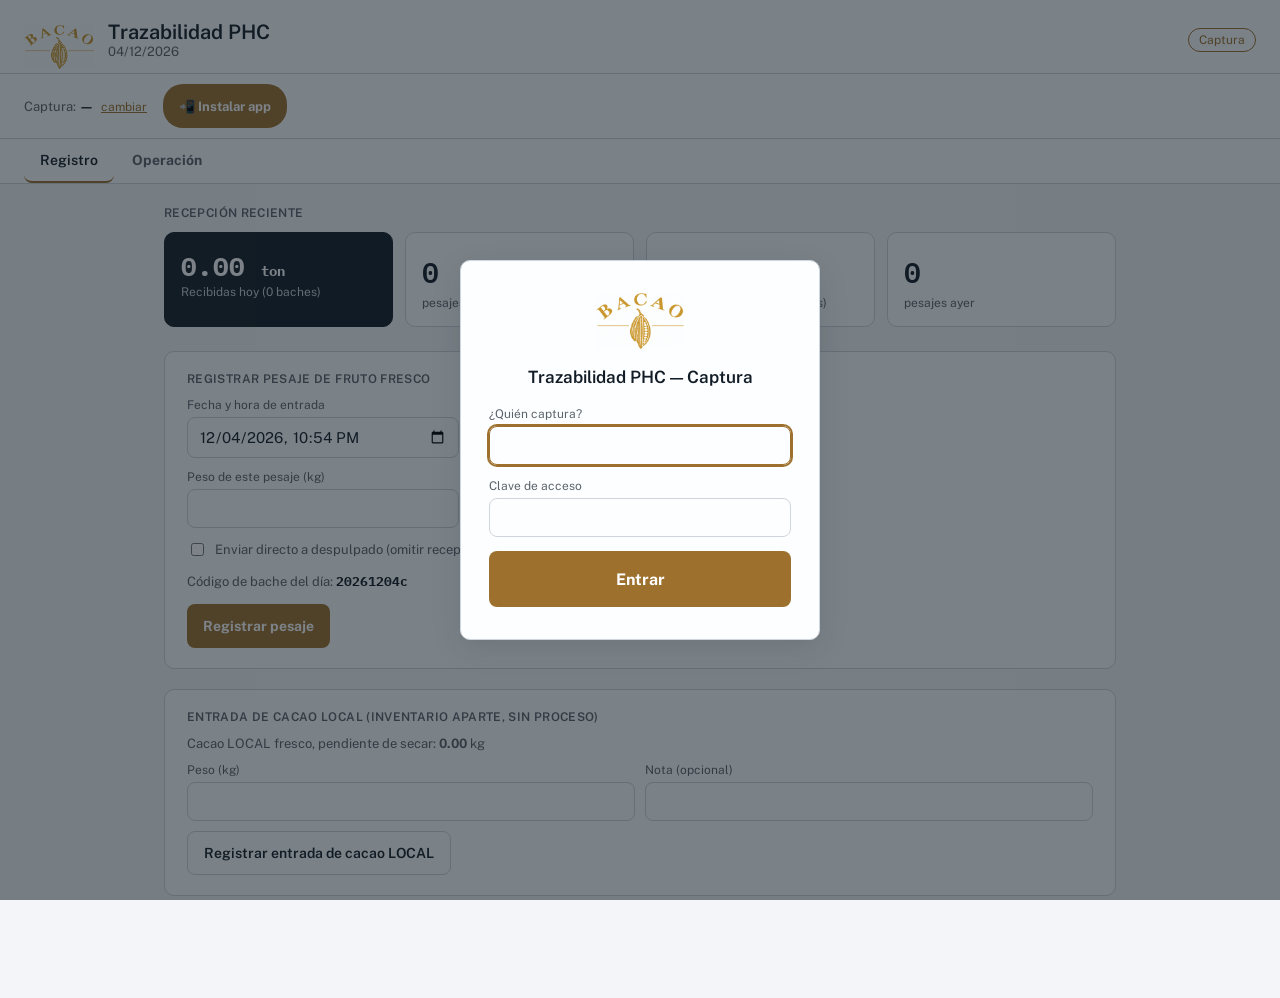
<file: index.html>
<!DOCTYPE html>
<html lang="es">
<head>
<meta charset="UTF-8">
<meta name="viewport" content="width=device-width, initial-scale=1">
<title>Trazabilidad PHC — Captura</title>
<link rel="stylesheet" href="style.css">
<link rel="manifest" href="manifest.json">
<meta name="theme-color" content="#1E1B16">
<link rel="icon" href="icons/icono-192.png" type="image/png">
<link rel="apple-touch-icon" href="icons/icono-192.png">
</head>
<body>

<header>
  <div class="header-brand">
    <img src="logo-bacao.png" alt="Bacao" class="brand-logo">
    <div class="header-titles">
      <h1>Trazabilidad PHC</h1>
      <span class="sub" id="fecha-hoy"></span>
      <span class="sub" id="sync-status" style="color:var(--warn);"></span>
    </div>
  </div>
  <span class="page-role">Captura</span>
</header>

<div class="action-bar">
  <span class="operario-display">Captura: <b id="operario-display-nombre">—</b> <a href="#" id="btn-cambiar-operario">cambiar</a></span>
  <button id="btn-instalar-app" class="btn-instalar">📲 Instalar app</button>
</div>

<div id="gate-overlay" class="gate-overlay">
  <div class="gate-card">
    <img src="logo-bacao.png" alt="Bacao" class="gate-logo">
    <h2>Trazabilidad PHC — Captura</h2>
    <div class="field"><label>¿Quién captura?</label><input type="text" id="gate-operario" autocomplete="off"></div>
    <div class="field"><label>Clave de acceso</label><input type="password" id="gate-clave" autocomplete="off"></div>
    <div id="gate-msg"></div>
    <button id="gate-btn" class="big">Entrar</button>
  </div>
</div>

<nav class="tabs">
  <button data-tab="registro" class="active">Registro</button>
  <button data-tab="operacion">Operación</button>
</nav>


<main>

  <div class="panel active" id="panel-registro">
    <p class="block-title">Recepción reciente</p>
    <div class="dash-grid" id="resumen-hoy-ayer" style="margin-bottom:24px;"></div>

    <div class="report-card">
      <p class="block-title" style="margin-top:0;">Registrar pesaje de fruto fresco</p>
      <div class="form-grid">
        <div class="field">
          <label>Fecha y hora de entrada</label>
          <input type="datetime-local" id="f-fecha">
        </div>
        <div class="field">
          <label>Denominación</label>
          <select id="f-denom">
            <option value="ccn51">CCN-51</option>
            <option value="aromatico">Aromático</option>
            <option value="upia">Upia</option>
          </select>
        </div>
        <div class="field">
          <label>Peso de este pesaje (kg)</label>
          <input type="number" id="f-peso" min="0" step="0.1">
        </div>
        <div class="field">
          <label>N° registro báscula</label>
          <input type="text" id="f-bascula">
        </div>
        <div style="grid-column:1/-1; display:flex; align-items:center; gap:8px; margin-bottom:12px;">
          <input type="checkbox" id="f-directo" style="width:auto;">
          <label for="f-directo" style="font-size:13px; color:var(--ink-dim);">Enviar directo a despulpado (omitir recepción en bines)</label>
        </div>
      </div>
      <div class="preview-codigo">Código de bache del día: <b id="codigo-preview">—</b></div>
      <div class="preview-codigo" id="bines-preview"></div>
      <div id="form-msg"></div>
      <button id="btn-registrar" style="margin-top:12px;">Registrar pesaje</button>
    </div>

    <div class="report-card">
      <p class="block-title" style="margin-top:0;">Entrada de cacao LOCAL (inventario aparte, sin proceso)</p>
      <p class="op-meta" style="margin-bottom:12px;">Cacao LOCAL fresco, pendiente de secar: <b id="cacao-local-total">0.00</b> kg</p>
      <div class="row" style="display:flex; gap:10px; flex-wrap:wrap;">
        <div class="field" style="flex:1; min-width:160px; margin-bottom:0;"><label>Peso (kg)</label><input type="number" id="local-peso" min="0" step="0.1"></div>
        <div class="field" style="flex:1; min-width:160px; margin-bottom:0;"><label>Nota (opcional)</label><input type="text" id="local-nota"></div>
      </div>
      <div id="local-msg"></div>
      <button class="secondary" id="btn-registrar-local" style="margin-top:10px;">Registrar entrada de cacao LOCAL</button>
    </div>
  </div>

  <div class="panel" id="panel-operacion">
    <div class="report-card">
      <p class="block-title" style="margin-top:0;">Flujo de inventario</p>
      <div id="flujo-svg"></div>
    </div>

    <div class="report-card">
      <p class="block-title" style="margin-top:0;">Capacidad ocupada por unidad de proceso</p>
      <div id="cap-table"></div>
    </div>

    <p class="block-title">Baches por unidad de proceso (excesos de tiempo)</p>
    <div class="dash-grid" id="op-dash-grid" style="margin-bottom:28px;"></div>

    <p class="block-title" id="op-count">Baches activos</p>
    <div id="op-list"></div>
  </div>

</main>

<script src="shared.js"></script>
<script src="captura.js"></script>
<script>
  if('serviceWorker' in navigator){
    window.addEventListener('load', ()=>{
      navigator.serviceWorker.register('sw.js').catch(()=>{ /* si falla, la app sigue funcionando igual, solo sin modo offline */ });
    });
  }
</script>
</body>
</html>
</file>
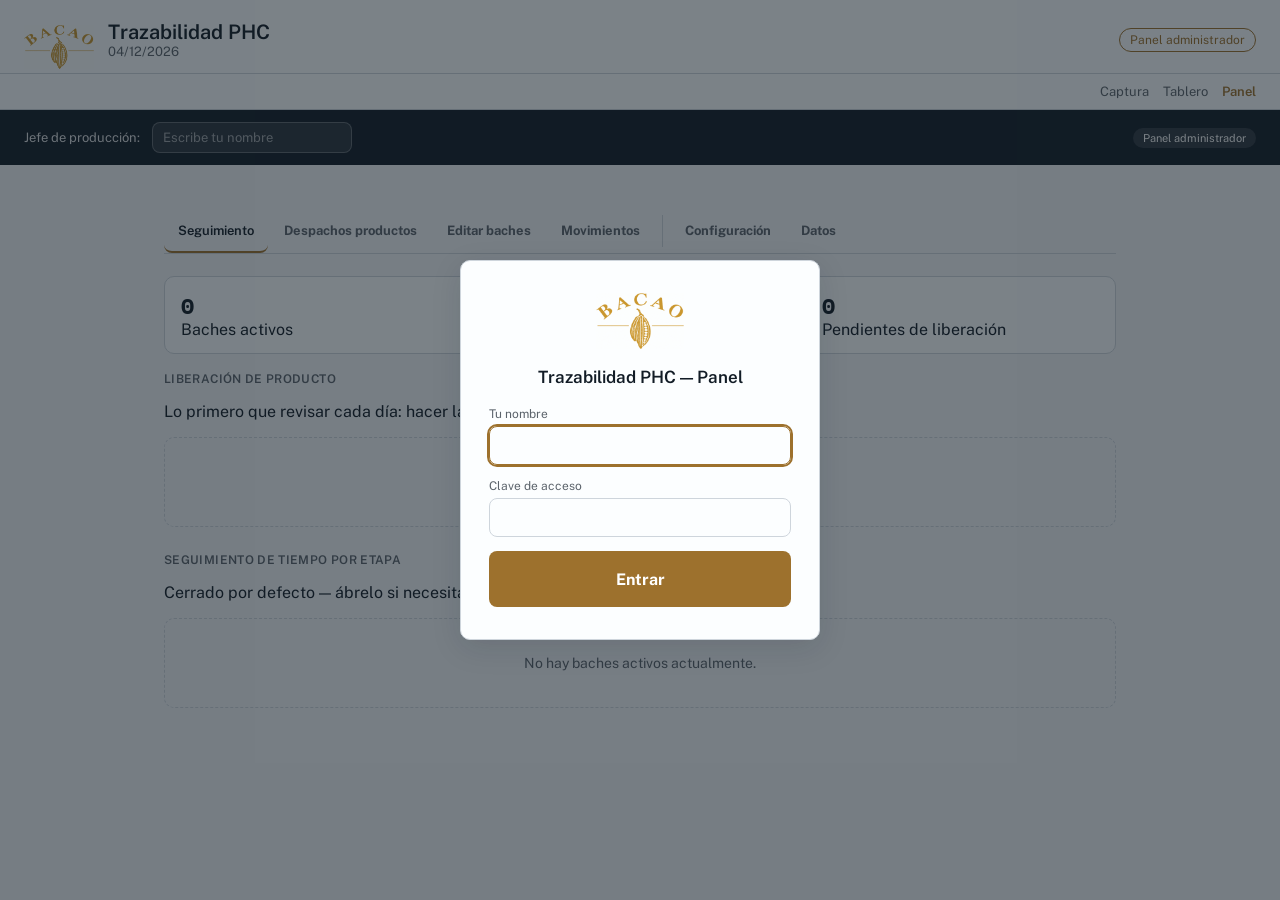
<file: panel.html>
<!DOCTYPE html>
<html lang="es">
<head>
<meta charset="UTF-8">
<meta name="viewport" content="width=device-width, initial-scale=1">
<title>Trazabilidad PHC — Panel</title>
<link rel="stylesheet" href="style.css">
</head>
<body>

<header>
  <div class="header-brand">
    <img src="logo-bacao.png" alt="Bacao" class="brand-logo">
    <div class="header-titles">
      <h1>Trazabilidad PHC</h1>
      <span class="sub" id="fecha-hoy"></span>
      <span class="sub" id="sync-status" style="color:var(--warn);"></span>
    </div>
  </div>
  <span class="page-role">Panel administrador</span>
</header>

<div class="action-bar">
  <nav class="page-links">
    <a href="index.html">Captura</a>
    <a href="tablero.html">Tablero</a>
    <a href="panel.html" class="current">Panel</a>
  </nav>
</div>

<div class="idbar">
  <span class="who">Jefe de producción:</span>
  <input type="text" id="admin-nombre" placeholder="Escribe tu nombre">
  <span class="role">Panel administrador</span>
</div>
<div id="admin-msg" style="padding:0 24px;"></div>

<div id="gate-overlay" class="gate-overlay">
  <div class="gate-card">
    <img src="logo-bacao.png" alt="Bacao" class="gate-logo">
    <h2>Trazabilidad PHC — Panel</h2>
    <div class="field"><label>Tu nombre</label><input type="text" id="gate-nombre" autocomplete="off"></div>
    <div class="field"><label>Clave de acceso</label><input type="password" id="gate-clave" autocomplete="off"></div>
    <div id="gate-msg"></div>
    <button id="gate-btn" class="big">Entrar</button>
  </div>
</div>


<main>

  <div class="panel active" id="panel-administrador">
    <nav class="admin-subtabs">
      <button class="admin-tab active" data-admintab="seguimiento">Seguimiento <span class="badge" id="badge-seguimiento" style="display:none;"></span></button>
      <button class="admin-tab" data-admintab="lotes">Despachos productos</button>
      <button class="admin-tab" data-admintab="editar">Editar baches</button>
      <button class="admin-tab" data-admintab="movimientos">Movimientos</button>
      <div class="admin-tabs-divider"></div>
      <button class="admin-tab" data-admintab="config">Configuración</button>
      <button class="admin-tab" data-admintab="datos">Datos</button>
    </nav>

    <div class="admin-panel" id="admin-config">
      <p class="section-hint" style="margin-top:0;">Se cambia rara vez — solo cuando ajustan tiempos, capacidad o pesos de referencia.</p>

      <details class="settings-group">
        <summary>Mapa maestro de producción (horas límite por etapa)</summary>
        <div class="settings-body">
          <div class="mapa-form" style="margin-top:10px;">
            <div class="field"><label>Recepción en bines (h)</label><input type="number" id="mm-recepcion"></div>
            <div class="field"><label>F. anaeróbica (h)</label><input type="number" id="mm-anaerobica"></div>
            <div class="field"><label>F. aeróbica (h)<span style="display:block; font-size:11px; color:var(--ink-dim);">+24 h para Aromático y Upia</span></label><input type="number" id="mm-aerobica"></div>
            <div class="field"><label>Presecado (h)</label><input type="number" id="mm-presecado"></div>
            <div class="field"><label>Secado (h)</label><input type="number" id="mm-secado"></div>
          </div>
          <button class="secondary" id="btn-guardar-mapa">Guardar mapa maestro</button>
        </div>
      </details>

      <details class="settings-group">
        <summary>Maestro de conversión (kg de cacao por tonelada de fruto fresco)</summary>
        <div class="settings-body">
          <div class="mapa-form" style="margin-top:10px;">
            <div class="field"><label>Después de despulpado / bines, entra a F. anaeróbica (kg/ton)</label><input type="number" id="mc-anaerobica"></div>
            <div class="field"><label>Al pasar a F. aeróbica (kg/ton)</label><input type="number" id="mc-aerobica"></div>
            <div class="field"><label>Al entrar a Presecado (kg/ton)</label><input type="number" id="mc-presecado"></div>
            <div class="field"><label>Al entrar a Secado (kg/ton)</label><input type="number" id="mc-secado"></div>
            <div class="field"><label>Al salir de Secado — cacao seco final (kg/ton)</label><input type="number" id="mc-seco"></div>
          </div>
          <button class="secondary" id="btn-guardar-conversion">Guardar maestro de conversión</button>
          <p class="op-meta" style="margin-top:10px;">
            Esta tabla es de referencia para ver la merma esperada en cada etapa.
            El indicador "cacao seco equivalente" del Tablero usa siempre el
            último valor (seco final), sin importar en qué etapa esté el bache.
          </p>
        </div>
      </details>

      <details class="settings-group">
        <summary>Maestro de capacidad (unidades físicas por etapa)</summary>
        <div class="settings-body">
          <div class="mapa-form" style="margin-top:10px;">
            <div class="field"><label>Bines: cantidad</label><input type="number" id="cap-bines-total"></div>
            <div class="field"><label>Bines: kg por bin</label><input type="number" id="cap-bines-kg"></div>
            <div class="field"><label>Cajones anaeróbicos: cantidad</label><input type="number" id="cap-anaerobica-total"></div>
            <div class="field"><label>Cajones anaeróbicos: kg por cajón</label><input type="number" id="cap-anaerobica-kg"></div>
            <div class="field"><label>Cajones aeróbicos: cantidad</label><input type="number" id="cap-aerobica-total"></div>
            <div class="field"><label>Cajones aeróbicos: kg por cajón</label><input type="number" id="cap-aerobica-kg"></div>
            <div class="field"><label>Presecadoras: cantidad</label><input type="number" id="cap-presecado-total"></div>
            <div class="field"><label>Presecadoras: kg cada una</label><input type="number" id="cap-presecado-kg"></div>
            <div class="field"><label>Secadoras: cantidad</label><input type="number" id="cap-secado-total"></div>
            <div class="field"><label>Secadoras: kg cada una</label><input type="number" id="cap-secado-kg"></div>
            <div class="field"><label>Bodega: capacidad total (ton)</label><input type="number" id="cap-almacen-ton"></div>
            <div class="field"><label>Peso por bulto — CCN-51 (kg)</label><input type="number" id="cap-peso-bulto-ccn51"></div>
            <div class="field"><label>Peso por bulto — Aromático (kg)</label><input type="number" id="cap-peso-bulto-aromatico"></div>
            <div class="field"><label>Peso por bulto — Upia (kg)</label><input type="number" id="cap-peso-bulto-upia"></div>
          </div>
          <button class="secondary" id="btn-guardar-capacidad">Guardar maestro de capacidad</button>
          <p class="op-meta" style="margin-top:10px;">
            Cámbialo aquí cuando aumente la capacidad de la planta (más bines,
            cajones, presecadoras/secadoras, o más bodega). Se aplica de
            inmediato en Operación, Dashboard y Proyección.
          </p>
        </div>
      </details>
    </div>

    <div class="admin-panel active" id="admin-seguimiento">
      <div class="stat-row" id="seg-stats"></div>

      <p class="block-title">Liberación de producto</p>
      <p class="section-hint">Lo primero que revisar cada día: hacer la prueba de corte y decidir si se libera.</p>
      <div id="admin-liberacion"></div>

      <p class="block-title" style="margin-top:26px;">Seguimiento de tiempo por etapa</p>
      <p class="section-hint">Cerrado por defecto — ábrelo si necesitas ver el detalle de una etapa.</p>
      <div id="admin-fuera-norma"></div>
    </div>

    <div class="admin-panel" id="admin-lotes">
      <p class="block-title">Generar lote de venta (baches liberados)</p>
      <div class="tabs-lv" id="lv-tabs"></div>
      <div class="lv-pool" id="lv-pool"></div>

      <div class="section-gap">
        <p class="block-title">Despachar lotes de venta generados</p>
        <div class="lv-history" id="lv-despacho-list"></div>
      </div>

      <div class="section-gap">
        <p class="block-title">Grado 2</p>
        <div class="report-card">
          <div class="pipe mini" id="g2-pipe"></div>
          <div class="btn-row" style="display:flex; gap:8px; margin-top:12px;">
            <input type="number" id="desp-g2-cantidad" min="0" step="0.1" placeholder="kg a despachar" style="flex:1; border:1px solid var(--line); border-radius:8px; padding:9px 12px; font-family:inherit; font-size:13px;">
            <button id="btn-despachar-secundario-g2">Despachar</button>
          </div>
        </div>
      </div>

      <div class="section-gap">
        <p class="block-title">Impurezas</p>
        <div class="report-card">
          <div class="pipe mini" id="imp-pipe"></div>
          <div class="btn-row" style="display:flex; gap:8px; margin-top:12px;">
            <input type="number" id="desp-imp-cantidad" min="0" step="0.1" placeholder="kg a despachar" style="flex:1; border:1px solid var(--line); border-radius:8px; padding:9px 12px; font-family:inherit; font-size:13px;">
            <button id="btn-despachar-secundario-imp">Despachar</button>
          </div>
        </div>
        <div id="desp-secundario-msg"></div>
        <button class="secondary" id="btn-recalcular-secundario" style="margin-top:10px;">Recalcular desde baches ya empacados</button>
        <p class="op-meta" style="margin-top:10px;">Usa el nombre del jefe de producción de arriba como responsable de estos despachos. Si tienes baches que se empacaron antes de que existiera este inventario, usa "Recalcular" para sumarlos (es seguro repetirlo, no duplica).</p>
      </div>

      <div class="section-gap">
        <p class="block-title">Cacao LOCAL</p>
        <p class="section-hint">Fresco → seco → liberado → despachado. Cada paso es una acción aparte.</p>
        <div class="report-card">
          <div class="pipe" id="local-pipe"></div>

          <div class="setting-row" style="margin-top:14px;">
            <span class="lbl">Secar<span class="sub" id="local-enproceso-sub">0 kg fresco pendiente</span></span>
          </div>
          <div class="btn-row" style="display:flex; gap:8px; flex-wrap:wrap;">
            <input type="number" id="secar-local-fresco" min="0" step="0.1" placeholder="kg fresco a procesar" style="flex:1; min-width:140px; border:1px solid var(--line); border-radius:8px; padding:9px 12px; font-family:inherit; font-size:13px;">
            <input type="number" id="secar-local-seco" min="0" step="0.1" placeholder="kg seco resultante" style="flex:1; min-width:140px; border:1px solid var(--line); border-radius:8px; padding:9px 12px; font-family:inherit; font-size:13px;">
            <button class="secondary" id="btn-secar-local">Registrar secado</button>
          </div>
          <div id="secar-local-msg"></div>

          <div class="setting-row" style="margin-top:14px;">
            <span class="lbl">Liberar<span class="sub" id="local-secopendiente-sub">0 kg seco pendiente</span></span>
          </div>
          <div class="btn-row" style="display:flex; gap:8px;">
            <input type="number" id="lib-local-cantidad" min="0" step="0.1" placeholder="kg a liberar" style="flex:1; border:1px solid var(--line); border-radius:8px; padding:9px 12px; font-family:inherit; font-size:13px;">
            <button class="secondary" id="btn-liberar-local">Liberar</button>
          </div>
          <div id="lib-local-msg"></div>

          <div class="setting-row" style="margin-top:14px;">
            <span class="lbl">Despachar<span class="sub" id="local-total-sub">0 kg liberado disponible</span></span>
          </div>
          <div class="btn-row" style="display:flex; gap:8px;">
            <input type="number" id="desp-local-cantidad" min="0" step="0.1" placeholder="kg a despachar" style="flex:1; border:1px solid var(--line); border-radius:8px; padding:9px 12px; font-family:inherit; font-size:13px;">
            <button class="secondary" id="btn-despachar-local">Despachar</button>
          </div>
          <div id="desp-local-msg"></div>
        </div>
      </div>
    </div>

    <div class="admin-panel" id="admin-editar">
      <p class="block-title">Editar bache capturado</p>
      <div class="msg err" style="margin-bottom:16px;">
        Esto modifica directamente el registro guardado — puede afectar capacidad,
        trazabilidad, lotes de venta y reportes ya generados. Úsalo solo para
        corregir errores de captura, y con el nombre del jefe de producción arriba.
      </div>
      <div class="mapa-form" style="max-width:420px;">
        <div class="field"><label>Código de bache</label>
          <input type="text" id="edit-buscar" list="edit-lista-codigos" placeholder="Escribe o elige un código">
          <datalist id="edit-lista-codigos"></datalist>
        </div>
      </div>
      <button class="secondary" id="btn-edit-cargar">Cargar bache</button>
      <div id="edit-form-wrap" style="margin-top:20px;"></div>
    </div>

    <div class="admin-panel" id="admin-movimientos">
      <p class="block-title">Registro de movimientos</p>
      <div class="mapa-form" style="max-width:500px; margin-bottom:16px;">
        <div class="field"><label>Buscar (bache, lote, acción o usuario)</label><input type="text" id="mov-filtro"></div>
      </div>
      <div class="lv-history" id="admin-movimientos-lista"></div>
    </div>

    <div class="admin-panel" id="admin-datos">
      <p class="section-hint" style="margin-top:0;">Herramientas de respaldo y exportación — de uso ocasional.</p>
      <div class="report-card">
        <div class="tool-row">
          <span class="t">Descargar backup completo<span class="sub">JSON con todo lo guardado</span></span>
          <button class="secondary" id="btn-backup">Descargar</button>
        </div>
        <div class="tool-row">
          <span class="t">Exportar baches<span class="sub">CSV</span></span>
          <button class="secondary" id="btn-export-baches">Exportar</button>
        </div>
        <div class="tool-row">
          <span class="t">Exportar lotes de venta<span class="sub">CSV</span></span>
          <button class="secondary" id="btn-export-lotes">Exportar</button>
        </div>
        <div class="tool-row">
          <span class="t">Restaurar backup<span class="sub">Reemplaza todos los datos</span></span>
          <input type="file" id="input-restore" accept="application/json" style="max-width:200px;">
        </div>
      </div>
      <div id="backup-msg"></div>

      <details class="settings-group">
        <summary style="color:var(--warn);">Herramientas de prueba (con cuidado)</summary>
        <div class="settings-body">
          <div class="tool-row">
            <span class="t">Cargar baches de ejemplo</span>
            <button class="secondary" id="btn-ejemplo">Cargar</button>
          </div>
          <div class="tool-row">
            <span class="t">Borrar todos los baches<span class="sub">Solo para pruebas — no se puede deshacer</span></span>
            <button class="secondary" id="btn-borrar" style="border-color:var(--warn); color:var(--warn);">Borrar</button>
          </div>
          <div id="ejemplo-msg"></div>
        </div>
      </details>
    </div>
  </div>

</main>

<script src="shared.js"></script>
<script src="panel.js"></script>
</body>
</html>
</file>
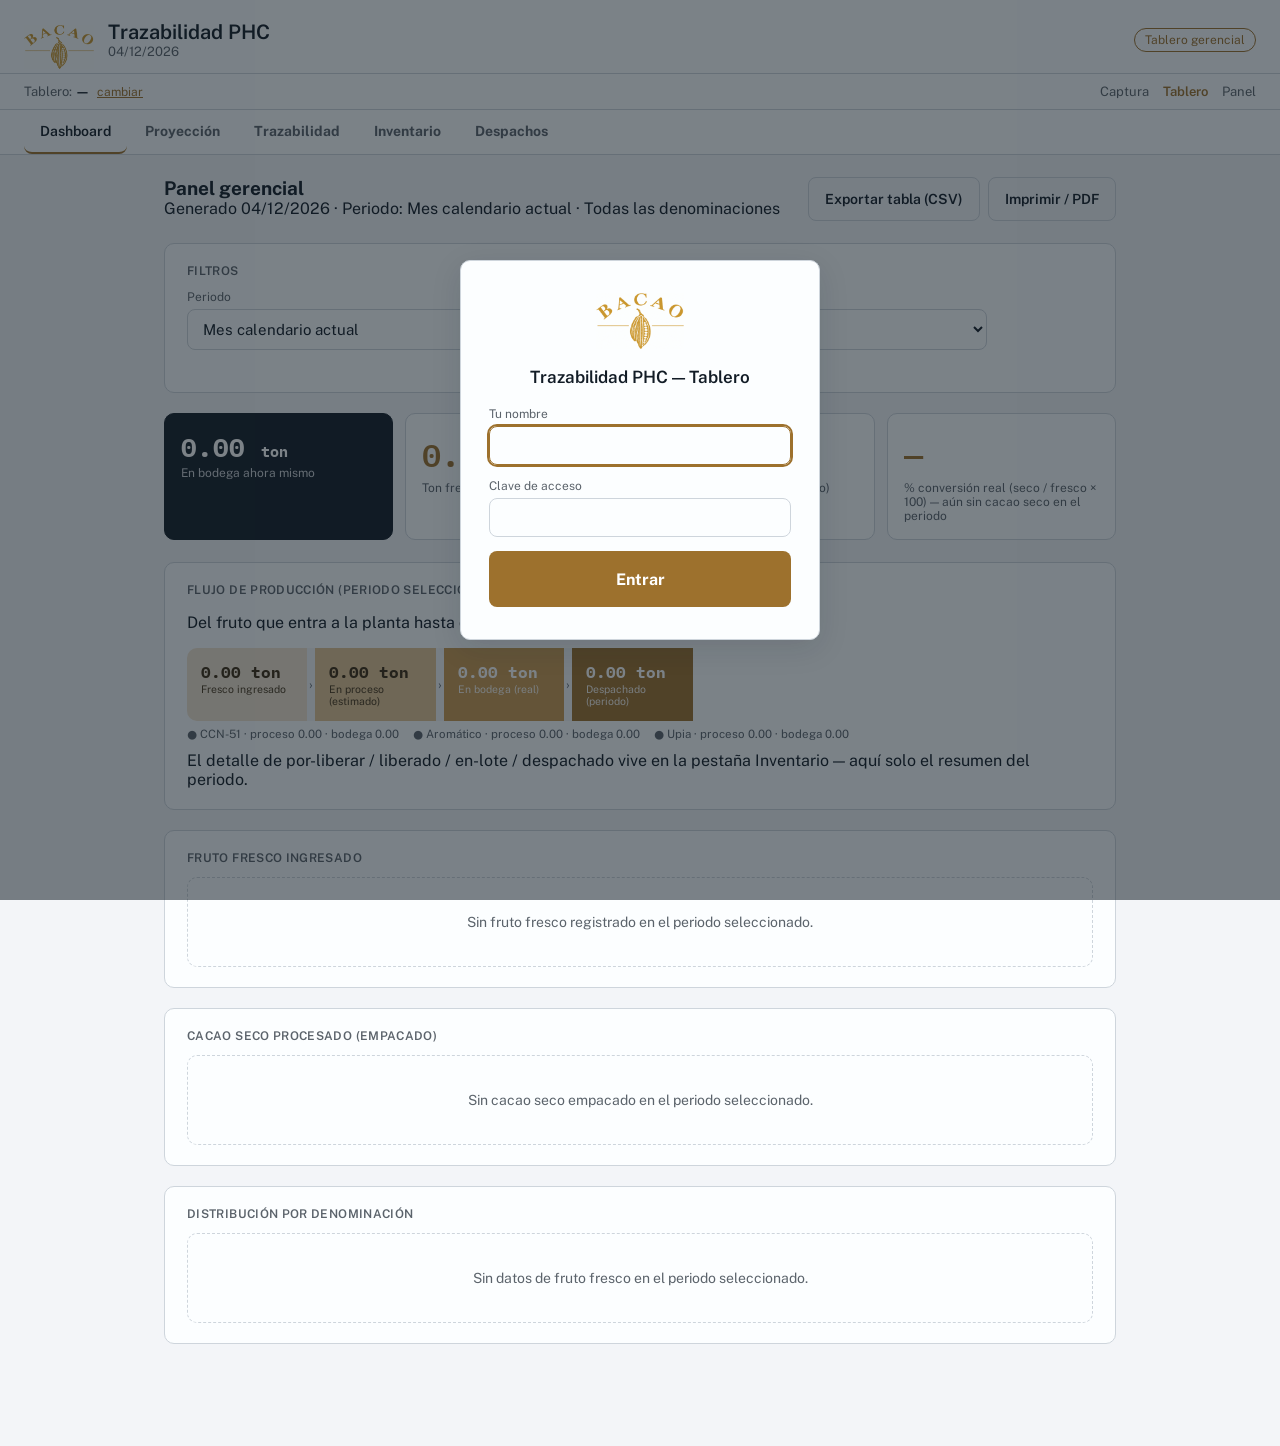
<file: tablero.html>
<!DOCTYPE html>
<html lang="es">
<head>
<meta charset="UTF-8">
<meta name="viewport" content="width=device-width, initial-scale=1">
<title>Trazabilidad PHC — Tablero</title>
<link rel="stylesheet" href="style.css">
</head>
<body>

<header>
  <div class="header-brand">
    <img src="logo-bacao.png" alt="Bacao" class="brand-logo">
    <div class="header-titles">
      <h1>Trazabilidad PHC</h1>
      <span class="sub" id="fecha-hoy"></span>
      <span class="sub" id="sync-status" style="color:var(--warn);"></span>
    </div>
  </div>
  <span class="page-role">Tablero gerencial</span>
</header>

<div class="action-bar">
  <span class="operario-display">Tablero: <b id="gate-usuario-nombre">—</b> <a href="#" id="btn-cambiar-usuario">cambiar</a></span>
  <nav class="page-links">
    <a href="index.html">Captura</a>
    <a href="tablero.html" class="current">Tablero</a>
    <a href="panel.html">Panel</a>
  </nav>
</div>

<div id="gate-overlay" class="gate-overlay">
  <div class="gate-card">
    <img src="logo-bacao.png" alt="Bacao" class="gate-logo">
    <h2>Trazabilidad PHC — Tablero</h2>
    <div class="field"><label>Tu nombre</label><input type="text" id="gate-nombre" autocomplete="off"></div>
    <div class="field"><label>Clave de acceso</label><input type="password" id="gate-clave" autocomplete="off"></div>
    <div id="gate-msg"></div>
    <button id="gate-btn" class="big">Entrar</button>
  </div>
</div>

<nav class="tabs">
  <button data-tab="dashboard" class="active">Dashboard</button>
  <button data-tab="proyeccion">Proyección</button>
  <button data-tab="trazabilidad">Trazabilidad</button>
  <button data-tab="lotes">Inventario</button>
  <button data-tab="despachos">Despachos</button>
</nav>

<main>

  <div class="panel active" id="panel-dashboard">
    <div class="dash-header">
      <div>
        <h2 class="dash-title">Panel gerencial</h2>
        <span class="sub" id="dash-fecha-reporte"></span>
      </div>
      <div class="dash-actions">
        <button class="secondary" id="btn-export-dashboard-csv">Exportar tabla (CSV)</button>
        <button class="secondary" id="btn-print-dashboard">Imprimir / PDF</button>
      </div>
    </div>

    <div class="report-card">
      <p class="block-title">Filtros</p>
      <div class="mapa-form">
        <div class="field"><label>Periodo</label>
          <select id="dash-periodo">
            <option value="semana">Última semana</option>
            <option value="quincena">Última quincena</option>
            <option value="mes_calendario" selected>Mes calendario actual</option>
            <option value="trimestre">Últimos 3 meses</option>
            <option value="semestre">Último semestre</option>
            <option value="todo">Todo el historial</option>
            <option value="personalizado">Personalizado…</option>
          </select>
        </div>
        <div class="field" id="dash-desde-wrap" style="display:none;"><label>Desde</label><input type="date" id="dash-desde"></div>
        <div class="field" id="dash-hasta-wrap" style="display:none;"><label>Hasta</label><input type="date" id="dash-hasta"></div>
        <div class="field"><label>Denominación</label>
          <select id="dash-denom">
            <option value="todas">Todas</option>
            <option value="ccn51">CCN-51</option>
            <option value="aromatico">Aromático</option>
            <option value="upia">Upia</option>
          </select>
        </div>
      </div>
    </div>

    <div class="dash-grid" id="dash-kpis" style="margin-bottom:22px;"></div>

    <div class="report-card">
      <p class="block-title">Flujo de producción (periodo seleccionado)</p>
      <p class="section-hint">Del fruto que entra a la planta hasta que sale despachado.</p>
      <div id="flujo-produccion"></div>
    </div>

    <div class="report-card">
      <p class="block-title">Fruto fresco ingresado</p>
      <div id="procesado-chart" style="overflow-x:auto;"></div>
    </div>

    <div class="report-card">
      <p class="block-title">Cacao seco procesado (empacado)</p>
      <div id="procesado-seco-chart" style="overflow-x:auto;"></div>
    </div>

    <div class="report-card">
      <p class="block-title">Distribución por denominación</p>
      <div id="denom-donut"></div>
    </div>
  </div>

  <div class="panel" id="panel-proyeccion">
    <div class="field" style="max-width:220px; margin-bottom:16px;">
      <label>Horizonte de la proyección (para planeación de personal)</label>
      <select id="proy-dias">
        <option value="7">Próximos 7 días</option>
        <option value="15">Próximos 15 días</option>
      </select>
    </div>
    <p class="block-title" id="proy-capacidad-titulo">Proyección de saturación de capacidad por etapa</p>
    <div id="proy-capacidad-alertas" style="margin-bottom:12px;"></div>
    <div id="proy-capacidad-wrap" style="overflow-x:auto; margin-bottom:28px;"></div>

    <p class="block-title" id="proy-titulo">Proyección de etapa por bache</p>
    <div id="proy-wrap" style="overflow-x:auto;"></div>

    <div class="section-gap">
      <p class="block-title">Proyección de bodega y sugerencia de despacho</p>
      <div class="op-meta" id="proy-bodega-factor" style="margin-bottom:8px;"></div>
      <div id="proy-bodega-chart" style="overflow-x:auto; margin-bottom:12px;"></div>
      <div id="proy-bodega-sugerencia"></div>
    </div>
  </div>

  <div class="panel" id="panel-trazabilidad">
    <p class="block-title">Filtros</p>
    <div class="mapa-form" style="margin-bottom:20px;">
      <div class="field"><label>Denominación</label>
        <select id="trace-f-denom">
          <option value="todas">Todas</option>
          <option value="ccn51">CCN-51</option>
          <option value="aromatico">Aromático</option>
          <option value="upia">Upia</option>
        </select>
      </div>
      <div class="field"><label>Desde</label><input type="date" id="trace-f-desde"></div>
      <div class="field"><label>Hasta</label><input type="date" id="trace-f-hasta"></div>
      <div class="field"><label>Área / etapa</label><select id="trace-f-area"></select></div>
    </div>
    <div style="display:flex; align-items:center; gap:8px; margin-bottom:20px;">
      <input type="checkbox" id="trace-f-despachados" style="width:auto;">
      <label for="trace-f-despachados" style="font-size:13px; color:var(--ink-dim);">Incluir baches ya despachados</label>
    </div>
    <button class="secondary" id="btn-export-trazabilidad" style="margin-bottom:6px;">Exportar trazabilidad (Excel)</button>
    <p class="op-meta" style="margin-bottom:20px;">Marca uno o varios baches con la casilla para exportar solo esos; si no marcas ninguno, se exporta todo lo que muestran los filtros de arriba. Incluye el detalle por etapa (inicio, fin, duración) de cada bache.</p>
    <p class="block-title">Historial completo por bache</p>
    <div class="op-list" id="trace-list"></div>
  </div>

  <div class="panel" id="panel-lotes">
    <div class="inv-hero">
      <div class="inv-hero-top">
        <div>
          <div class="inv-hero-label">Total real en bodega (grado 1)</div>
          <div class="inv-hero-num" id="inv-hero-total">0.00<span>ton</span></div>
        </div>
        <div class="hero-check">= Ton en bodega ahora del Dashboard</div>
      </div>
      <div class="inv-hero-bar" id="inv-hero-bar"></div>
      <div class="inv-hero-legend" id="inv-hero-legend"></div>
    </div>

    <p class="block-title">Camino del grado 1 hacia la venta</p>
    <p class="section-hint">Toca cada estado más abajo para ver los baches o lotes.</p>
    <div id="inv-funnel"></div>

    <div id="inv-stage-porliberar"></div>
    <div id="inv-stage-liberado"></div>
    <div id="inv-stage-enlote"></div>

    <p class="block-title" style="margin-top:26px;">Otros inventarios (no son grado 1 de baches)</p>
    <p class="section-hint">Se despachan por separado, desde Panel → Despachos productos.</p>
    <div class="other-grid">
      <div class="other-card">
        <div class="n" id="other-g2">0.00<span style="font-size:12px; color:var(--ink-dim);"> ton</span></div>
        <div class="l">Grado 2 disponible</div>
      </div>
      <div class="other-card">
        <div class="n" id="other-imp">0.00<span style="font-size:12px; color:var(--ink-dim);"> ton</span></div>
        <div class="l">Impurezas disponibles</div>
      </div>
      <div class="other-card">
        <div class="n" id="other-remanente">0<span style="font-size:12px; color:var(--ink-dim);"> kg</span></div>
        <div class="l">Remanente de grado 1</div>
        <div class="sub-l" id="other-remanente-detalle"></div>
      </div>
      <div class="other-card">
        <div class="n" id="other-local">0.00<span style="font-size:12px; color:var(--ink-dim);"> ton</span></div>
        <div class="l">Cacao LOCAL liberado</div>
      </div>
    </div>
  </div>

  <div class="panel" id="panel-despachos">
    <div class="dash-header">
      <h2 class="dash-title">Lotes despachados</h2>
      <div class="dash-actions"><button class="secondary" id="btn-export-despachos">Exportar tabla (Excel)</button></div>
    </div>
    <div class="report-card">
      <p class="block-title">Filtros</p>
      <div class="mapa-form">
        <div class="field"><label>Denominación</label>
          <select id="desp-f-denom">
            <option value="todas">Todas</option>
            <option value="ccn51">CCN-51</option>
            <option value="aromatico">Aromático</option>
            <option value="upia">Upia</option>
          </select>
        </div>
        <div class="field"><label>Desde</label><input type="date" id="desp-f-desde"></div>
        <div class="field"><label>Hasta</label><input type="date" id="desp-f-hasta"></div>
      </div>
    </div>
    <div class="lv-history" id="despachos-lista"></div>
  </div>

</main>

<script src="xlsx.full.min.js"></script>
<script src="shared.js"></script>
<script src="tablero.js"></script>
</body>
</html>
</file>
<file: style.css>
@import url('https://fonts.googleapis.com/css2?family=Public+Sans:wght@400;500;600;700&family=IBM+Plex+Mono:wght@400;500;600&display=swap');

  :root{
    --bg: #f3f5f8;
    --panel: #fcfeff;
    --panel-2: #eef1f5;
    --line: #ced5dc;
    --ink: #121c26;
    --ink-dim: #5b636b;
    --amber: #9d712d;
    --amber-1: #f1e3cf;
    --amber-2: #e2c393;
    --amber-3: #c99a51;
    --c-ccn51: #b5652c;
    --c-aromatico: #2f6b3e;
    --c-upia: #3b6e8f;
    --ok: #2f7a3d;
    --warn: #b23a2e;
    --radius: 10px;
  }
  *{box-sizing:border-box;}
  body{
    margin:0; background:var(--bg); color:var(--ink);
    font-family:'Public Sans',system-ui,sans-serif;
    min-height:100vh; padding-bottom:60px;
  }
  .mono{font-family:'IBM Plex Mono',monospace;}

  header{
    padding:20px 24px 0; border-bottom:1px solid var(--line);
    display:flex; justify-content:space-between; align-items:center; flex-wrap:wrap; gap:12px;
    background:var(--panel);
  }
  .header-brand{display:flex; align-items:center; gap:14px;}
  .brand-logo{height:44px; width:auto; display:block;}
  .header-titles{display:flex; flex-direction:column; padding-bottom:14px;}
  header h1{margin:0; font-size:20px; font-weight:600; color:var(--ink);}
  header .sub{color:var(--ink-dim); font-size:13px;}
  .page-role{
    font-size:12px; color:var(--amber); border:1px solid var(--amber);
    padding:4px 10px; border-radius:20px; white-space:nowrap; margin-bottom:14px;
  }
  .action-bar{
    display:flex; align-items:center; gap:16px; flex-wrap:wrap;
    padding:10px 24px; border-bottom:1px solid var(--line); background:var(--panel);
  }
  .operario-display{font-size:13px; color:var(--ink-dim); white-space:nowrap;}
  .operario-display b{color:var(--ink);}
  .operario-display a{color:var(--amber); text-decoration:underline; margin-left:4px; font-size:12px;}

  .btn-instalar{
    background:var(--amber); color:#fff; border:none; padding:9px 16px;
    border-radius:20px; font-weight:700; font-size:13px; cursor:pointer; white-space:nowrap;
  }
  .btn-instalar:hover{filter:brightness(1.08);}

  .page-links{
    display:flex; gap:14px; align-items:center; font-size:13px; margin-left:auto;
  }
  .page-links a{color:var(--ink-dim); text-decoration:none;}
  .page-links a:hover{color:var(--ink);}
  .page-links a.current{color:var(--amber); font-weight:600;}

  .gate-overlay{
    display:none; position:fixed; inset:0; background:rgba(18,28,38,0.55);
    align-items:center; justify-content:center; z-index:1000; padding:20px;
  }
  .gate-card{
    background:var(--panel); border:1px solid var(--line); border-radius:var(--radius);
    padding:32px 28px; max-width:360px; width:100%; text-align:center;
    box-shadow:0 8px 30px rgba(18,28,38,0.12);
  }
  .gate-logo{height:56px; margin-bottom:14px;}
  .gate-card h2{margin:0 0 20px; font-size:17px; font-weight:600; color:var(--ink);}
  .gate-card .field{text-align:left; margin-bottom:14px;}

  nav.tabs{
    display:flex; gap:2px; padding:0 24px; border-bottom:1px solid var(--line);
    overflow-x:auto; background:var(--panel);
  }
  nav.tabs button{
    background:none; border:none; color:var(--ink-dim); padding:12px 16px;
    font-size:14px; font-family:inherit; cursor:pointer; border-bottom:2px solid transparent;
    white-space:nowrap;
  }
  nav.tabs button.active{color:var(--ink); font-weight:600; border-bottom-color:var(--amber);}

  main{padding:22px 24px; max-width:1000px; margin:0 auto;}
  .panel{display:none;}
  .panel.active{display:block;}

  .block-title{font-size:12px; color:var(--ink-dim); margin:0 0 12px; font-weight:600; text-transform:uppercase; letter-spacing:0.03em;}
  .empty{color:var(--ink-dim); font-size:14px; padding:36px 0; text-align:center; border:1px dashed var(--line); border-radius:var(--radius);}

  .field{display:flex; flex-direction:column; gap:5px; margin-bottom:12px;}
  .field label{font-size:12px; color:var(--ink-dim);}
  .field input, .field select{
    background:var(--panel); border:1px solid var(--line); color:var(--ink);
    padding:10px 11px; border-radius:8px; font-size:15px; font-family:inherit;
  }
  .field input:focus, .field select:focus{outline:2px solid var(--amber); border-color:var(--amber);}

  .form-grid{display:grid; grid-template-columns:1fr 1fr; gap:0 16px; max-width:560px;}
  @media (max-width:600px){ .form-grid{grid-template-columns:1fr;} }

  button{
    background:var(--amber); color:#fff; border:none; padding:11px 16px;
    border-radius:8px; font-weight:700; font-size:14px; cursor:pointer; font-family:inherit;
    min-height:44px;
  }
  button:hover{filter:brightness(1.08);}
  button.secondary{background:transparent; color:var(--ink); border:1px solid var(--line); font-weight:600;}
  button.big{width:100%; font-size:16px; padding:16px; min-height:56px;}
  button:disabled{opacity:0.4; cursor:not-allowed;}
  button:focus-visible, input:focus-visible, select:focus-visible{outline:2px solid var(--amber);}

  .preview-codigo{font-size:13px; color:var(--ink-dim); margin-top:2px;}
  .preview-codigo b{color:var(--ink); font-family:'IBM Plex Mono',monospace;}

  .msg{font-size:13px; padding:9px 11px; border-radius:8px; margin-top:10px;}
  .msg.err{background:#fbe9e7; color:#8a2c22;}
  .msg.ok{background:#e6f2e7; color:#215c2b;}

  .tag{font-size:11px; font-weight:700; padding:3px 8px; border-radius:20px; color:#fff;}

  /* Operación */
  .op-list{display:flex; flex-direction:column; gap:10px;}
  .op-card{border:1px solid var(--line); border-radius:var(--radius); background:var(--panel); padding:16px; cursor:pointer;}
  .op-card.selected{border-color:var(--amber); box-shadow:0 0 0 1px var(--amber);}
  .op-top{display:flex; justify-content:space-between; align-items:center; gap:10px; flex-wrap:wrap;}
  .op-codigo{font-family:'IBM Plex Mono',monospace; font-size:16px;}
  .op-meta{color:var(--ink-dim); font-size:13px; margin-top:6px;}
  .op-dur{font-size:13px; margin-top:4px;}
  .op-dur.excedido{color:var(--warn); font-weight:600;}
  .op-dur.ok{color:var(--ok); font-weight:600;}

  .op-action{margin-top:14px; padding-top:14px; border-top:1px solid var(--line); display:flex; flex-direction:column; gap:12px;}
  .op-action .row{display:flex; gap:10px; flex-wrap:wrap;}
  .op-action .row .field{flex:1; min-width:160px; margin-bottom:0;}
  .op-preview{font-size:12.5px; color:var(--ink-dim);}
  .op-preview b{color:var(--ink); font-family:'IBM Plex Mono',monospace;}

  .aireacion-btns{display:flex; gap:10px; margin-top:6px;}
  .aireacion-btns button{flex:1;}
  .aireacion-btns button.done{background:var(--ok); color:#fff;}

  /* Capacidad */
  .cap-row{display:grid; grid-template-columns:150px 1fr 150px; align-items:center; gap:12px; padding:9px 0; border-bottom:1px solid var(--panel-2); font-size:13px;}
  .cap-row:last-child{border-bottom:none;}
  .cap-bar{height:8px; border-radius:4px; background:var(--panel-2); overflow:hidden;}
  .cap-fill{height:100%;}
  .cap-text{text-align:right; font-family:'IBM Plex Mono',monospace; font-size:12.5px;}
  .cap-text.excedido{color:var(--warn); font-weight:600;}
  @media (max-width:600px){ .cap-row{grid-template-columns:110px 1fr 110px;} }

  /* Dashboard */
  .dash-grid{display:grid; grid-template-columns:repeat(auto-fit,minmax(160px,1fr)); gap:12px; margin-bottom:24px;}
  .dash-card{border:1px solid var(--line); border-radius:var(--radius); background:var(--panel); padding:16px;}
  .dash-card .n{font-size:28px; font-family:'IBM Plex Mono',monospace; font-weight:600; color:var(--ink);}
  .dash-card .label{font-size:12px; color:var(--ink-dim); margin-top:2px;}
  .dash-card .excedidos{font-size:12px; color:var(--warn); margin-top:8px;}
  .mapa-form{display:grid; grid-template-columns:repeat(auto-fit,minmax(140px,1fr)); gap:12px 16px; max-width:800px; margin-bottom:10px;}

  /* Proyección */
  table.proy{width:100%; border-collapse:collapse; font-size:12.5px;}
  table.proy th, table.proy td{padding:9px 8px; text-align:center; border-bottom:1px solid var(--panel-2);}
  table.proy th{color:var(--ink-dim); font-weight:600; font-size:11px;}
  table.proy td.codigo-col{font-family:'IBM Plex Mono',monospace; text-align:left; white-space:nowrap; padding-left:8px;}
  table.proy .proy-almacenado{color:var(--ok); font-weight:600;}
  table.proy .proy-saturado{color:var(--warn); font-weight:600;}
  table.proy.trace td:first-child, table.proy.trace th:first-child{text-align:left;}

  /* LV */
  .tabs-lv{display:flex; gap:6px; margin-bottom:14px;}
  .tab-lv{padding:6px 12px; border-radius:20px; border:1px solid var(--line); background:transparent; color:var(--ink-dim); font-size:13px; cursor:pointer;}
  .tab-lv.active{border-color:var(--amber); color:var(--ink); font-weight:600;}
  .lv-pool{border:1px solid var(--line); border-radius:var(--radius); background:var(--panel); padding:16px 18px;}
  .lv-pool-item{display:flex; align-items:center; gap:10px; padding:8px 0; border-bottom:1px solid var(--panel-2); font-size:13px;}
  .lv-pool-item:last-child{border-bottom:none;}
  .lv-total{display:flex; justify-content:space-between; align-items:center; margin-top:12px; padding-top:12px; border-top:1px solid var(--line); flex-wrap:wrap; gap:10px;}
  .lv-history{display:flex; flex-direction:column; gap:10px; margin-top:14px;}
  .lv-history-item{border:1px solid var(--line); border-radius:var(--radius); padding:12px 16px; background:var(--panel); display:flex; justify-content:space-between; align-items:center; flex-wrap:wrap; gap:8px;}
  .lv-history-item .codes{color:var(--ink-dim); font-size:12px; font-family:'IBM Plex Mono',monospace;}

  .section-gap{margin-top:32px;}

  .dash-header{display:flex; justify-content:space-between; align-items:flex-start; flex-wrap:wrap; gap:12px; margin-bottom:22px;}
  .dash-title{margin:0; font-size:19px; font-weight:700; color:var(--ink);}
  .dash-actions{display:flex; gap:8px; flex-wrap:wrap;}
  .report-card{background:var(--panel); border:1px solid var(--line); border-radius:var(--radius); padding:20px 22px; margin-bottom:20px;}
  .report-card .block-title{margin-top:0;}
  .dash-card.kpi .n{color:var(--amber); font-size:32px;}

  @media print{
    body{background:#fff !important; color:#111 !important;}
    nav.tabs, header .sub, .admin-subtabs, button, input, select{display:none !important;}
    .panel{display:none !important;}
    #panel-dashboard{display:block !important;}
    .report-card, .dash-card{background:#fff !important; border:1px solid #999 !important; color:#111 !important; break-inside:avoid;}
    .dash-card .n, .dash-card .label, .block-title, .op-meta, .dash-title, h1, h2, p, span, div{color:#111 !important;}
    svg text{fill:#111 !important;}
    svg rect{fill:#888 !important;}
    svg line{stroke:#333 !important;}
  }

  .admin-subtabs{display:flex; gap:2px; border-bottom:1px solid var(--line); margin:22px 0 22px; overflow-x:auto; align-items:center;}
  .admin-tab{background:none; border:none; color:var(--ink-dim); padding:9px 14px; font-size:13px; font-family:inherit; cursor:pointer; border-bottom:2px solid transparent; white-space:nowrap; display:flex; align-items:center; gap:6px;}
  .admin-tab.active{color:var(--ink); font-weight:600; border-bottom-color:var(--amber);}
  .admin-tab .badge{background:var(--warn); color:#fff; font-size:10px; font-weight:700; padding:1px 6px; border-radius:20px;}
  .admin-tab .badge.muted{background:var(--panel-2); color:var(--ink-dim);}
  .admin-tabs-divider{width:1px; align-self:stretch; background:var(--line); margin:6px 6px;}
  .admin-panel{display:none;}
  .admin-panel.active{display:block;}

  /* ---------- Barra de identificación fija (Panel) ---------- */
  .idbar{
    position:sticky; top:0; z-index:20; background:var(--ink); color:#fff;
    padding:12px 24px; display:flex; align-items:center; gap:12px; flex-wrap:wrap;
  }
  .idbar .who{font-size:13px; opacity:.85;}
  .idbar .name{font-weight:700; font-size:14px;}
  .idbar input{
    background:rgba(255,255,255,.1); border:1px solid rgba(255,255,255,.25); color:#fff;
    padding:7px 10px; border-radius:8px; font-size:13px; font-family:inherit; min-width:200px;
  }
  .idbar input::placeholder{color:rgba(255,255,255,.55);}
  .idbar a{color:var(--amber-2,#e2c393); font-size:12px; text-decoration:underline; margin-left:2px; cursor:pointer;}
  .idbar .role{margin-left:auto; font-size:11px; background:rgba(255,255,255,.12); padding:4px 10px; border-radius:20px; white-space:nowrap;}

  /* ---------- Tiras de estadísticas rápidas ---------- */
  .stat-row{display:flex; gap:10px; flex-wrap:wrap; margin-bottom:18px;}
  .stat{flex:1; min-width:120px; background:var(--panel); border:1px solid var(--line); border-radius:var(--radius); padding:14px 16px;}
  .stat .n{font-family:'IBM Plex Mono',monospace; font-weight:700; font-size:22px;}
  .stat .n.warn{color:var(--warn);}

  /* ---------- Tarjetas colapsables genéricas (cola de liberación) ---------- */
  .queue-card{background:var(--panel); border:1px solid var(--line); border-radius:var(--radius); margin-bottom:10px; overflow:hidden;}
  .queue-head{display:flex; align-items:center; gap:10px; padding:13px 16px; cursor:pointer; border-left:4px solid var(--amber-3,#c99a51); flex-wrap:wrap;}
  .queue-head .code{font-weight:600; font-size:14px;}
  .queue-head .meta{font-size:12px; color:var(--ink-dim); flex:1;}
  .queue-head .chev{color:var(--ink-dim); transition:transform .15s; margin-left:auto;}
  .queue-card.open .chev{transform:rotate(90deg);}
  .queue-body{display:none; padding:0 16px 16px; border-top:1px solid var(--line);}
  .queue-card.open .queue-body{display:block;}

  /* ---------- Grupos colapsables (seguimiento de tiempo, configuración) ---------- */
  .stage-group{border:1px solid var(--line); border-radius:var(--radius); background:var(--panel); margin-bottom:8px; overflow:hidden;}
  .stage-group summary{list-style:none; cursor:pointer; padding:11px 16px; display:flex; align-items:center; gap:10px; font-weight:600; font-size:13px;}
  .stage-group summary::-webkit-details-marker{display:none;}
  .stage-group summary .count{margin-left:auto; font-weight:400; color:var(--ink-dim); font-size:12px;}
  .stage-group.warn summary{border-left:4px solid var(--warn); padding-left:12px;}
  .stage-item{display:flex; justify-content:space-between; align-items:center; gap:10px; padding:9px 16px; border-top:1px solid var(--panel-2); font-size:12.5px; flex-wrap:wrap;}

  .settings-group{border:1px solid var(--line); border-radius:var(--radius); background:var(--panel); margin-bottom:8px; overflow:hidden;}
  .settings-group summary{list-style:none; cursor:pointer; padding:13px 16px; font-weight:600; font-size:13.5px; display:flex; align-items:center; gap:8px; color:var(--ink-dim);}
  .settings-group summary::-webkit-details-marker{display:none;}
  .settings-group summary:hover{color:var(--ink);}
  .settings-body{padding:4px 16px 16px; border-top:1px solid var(--panel-2);}
  .setting-row{display:flex; align-items:center; justify-content:space-between; padding:10px 0; border-bottom:1px dashed var(--panel-2); gap:16px; flex-wrap:wrap;}
  .setting-row:last-child{border-bottom:none;}
  .setting-row .lbl{font-size:13px;}
  .setting-row .lbl .sub{display:block; font-size:11px; color:var(--ink-dim); margin-top:1px;}
  .setting-row input{width:110px; border:1px solid var(--line); border-radius:8px; padding:7px 9px; font-family:'IBM Plex Mono',monospace; font-size:13px; text-align:right;}

  .tool-row{display:flex; align-items:center; justify-content:space-between; padding:11px 0; border-bottom:1px solid var(--panel-2); gap:12px; flex-wrap:wrap;}
  .tool-row:last-child{border-bottom:none;}
  .tool-row .t{font-size:13px;} .tool-row .t .sub{display:block; font-size:11px; color:var(--ink-dim);}

  /* ---------- Embudo / flujo (Inventario, Dashboard, mini-flujo Panel) ---------- */
  .pipe-wrap{overflow-x:auto; margin-bottom:6px;}
  .pipe{display:flex; border-radius:10px; overflow:hidden; min-width:460px;}
  .pipe.mini{min-width:0;}
  .pipe-seg{flex:1; padding:14px; color:#fff; position:relative; white-space:nowrap; min-width:92px;}
  .pipe-seg .n{font-family:'IBM Plex Mono',monospace; font-weight:700; font-size:16px; display:block; white-space:nowrap;}
  .pipe-seg .l{font-size:10.5px; opacity:.92; margin-top:1px; display:block; white-space:normal;}
  .pipe-seg.despachado{background:var(--panel-2); color:var(--ink-dim);}
  .pipe-arrow{display:flex; align-items:center; justify-content:center; color:var(--ink-dim); font-size:13px; padding:0 2px; background:var(--bg);}
  .pipe-detail{display:flex; gap:14px; flex-wrap:wrap; font-size:11.5px; color:var(--ink-dim); margin-bottom:6px;}

  /* ---------- Hero KPI oscuro (Dashboard, Inventario) ---------- */
  .hero-kpi{background:var(--ink); border:1px solid var(--ink); border-radius:var(--radius); padding:16px;}
  .hero-kpi .n{color:#fff; font-family:'IBM Plex Mono',monospace; font-weight:700; font-size:26px;}
  .hero-kpi .label{color:#c9ccd1; font-size:12px; margin-top:2px;}
  .hero-check{font-size:11.5px; color:var(--ok); background:#e6f2e7; border-radius:20px; padding:4px 11px; white-space:nowrap; font-weight:600; display:inline-block;}

  /* ---------- Donut con leyenda de 2 líneas ---------- */
  .donut-row{display:flex; align-items:center; gap:20px; flex-wrap:wrap;}
  .donut-legend{flex:1; min-width:160px; display:flex; flex-direction:column; gap:8px;}
  .donut-legend .row{font-size:12.5px;}
  .donut-legend .label-line{display:flex; align-items:center; gap:8px; font-weight:600;}
  .donut-legend .dot{width:9px; height:9px; border-radius:50%; flex-shrink:0; display:inline-block;}
  .donut-legend .row .pct{margin-left:17px; color:var(--ink-dim); font-family:'IBM Plex Mono',monospace; font-size:11.5px; display:block; margin-top:1px;}

  /* ---------- Hero total en bodega (Inventario) ---------- */
  .inv-hero{background:var(--panel); border:1px solid var(--line); border-radius:14px; padding:22px 24px; margin-bottom:22px;}
  .inv-hero-top{display:flex; justify-content:space-between; align-items:flex-start; flex-wrap:wrap; gap:14px; margin-bottom:16px;}
  .inv-hero-label{font-size:13px; color:var(--ink-dim); margin-bottom:5px;}
  .inv-hero-num{font-size:36px; font-weight:700; font-family:'IBM Plex Mono',monospace; line-height:1;}
  .inv-hero-num span{font-size:16px; color:var(--ink-dim); font-weight:500; margin-left:6px;}
  .inv-hero-bar{height:10px; border-radius:6px; overflow:hidden; display:flex; background:var(--panel-2); margin-bottom:10px;}
  .inv-hero-bar div{height:100%;}
  .inv-hero-legend{display:flex; gap:16px; flex-wrap:wrap; font-size:12px; color:var(--ink-dim);}
  .inv-hero-legend span{display:inline-flex; align-items:center; gap:6px;}
  .inv-hero-legend .dot{width:8px; height:8px; border-radius:50%; display:inline-block;}

  /* ---------- Otros inventarios (secundarios, tratamiento distinto) ---------- */
  .other-grid{display:grid; grid-template-columns:repeat(auto-fit,minmax(150px,1fr)); gap:12px;}
  .other-card{background:var(--panel-2); border:1px solid var(--line); border-radius:var(--radius); padding:16px;}
  .other-card .n{font-family:'IBM Plex Mono',monospace; font-size:22px; font-weight:700;}
  .other-card .l{font-size:11.5px; color:var(--ink-dim); margin-top:3px; line-height:1.4;}
  .other-card .sub-l{font-size:10.5px; color:var(--ink-dim); margin-top:6px; padding-top:6px; border-top:1px dashed var(--line);}
  table.heat{width:100%; border-collapse:collapse; font-size:12px;}
  table.heat th, table.heat td{padding:9px 8px; text-align:center; border-bottom:1px solid var(--panel-2);}
  table.heat th{color:var(--ink-dim); font-weight:600; font-size:11px;}
  table.heat td:first-child, table.heat th:first-child{text-align:left; font-weight:600; white-space:nowrap; position:sticky; left:0; background:var(--panel);}
  table.heat td.cell{font-family:'IBM Plex Mono',monospace; font-weight:600; color:#fff;}
  .heat-wrap{overflow-x:auto;}
  .heat-legend{display:flex; gap:14px; margin-top:12px; font-size:11px; color:var(--ink-dim); flex-wrap:wrap;}
  .heat-legend i{width:10px; height:10px; border-radius:3px; display:inline-block; margin-right:5px;}
</file>
